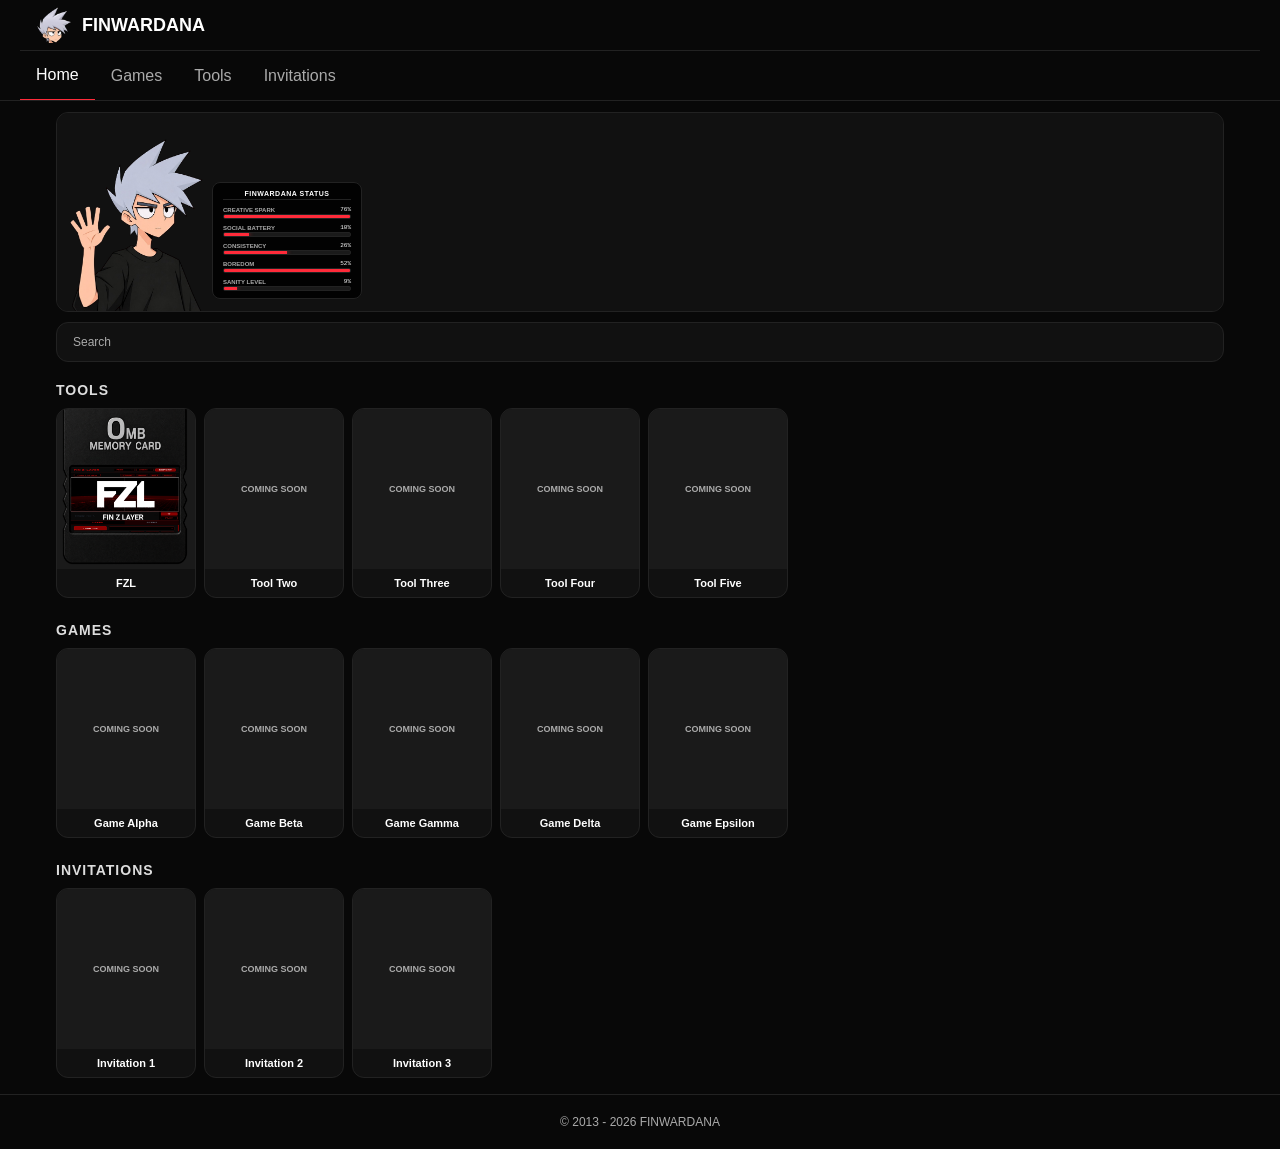
<file: index.html>
<!DOCTYPE html>
<html lang="id">
<head>
    <meta charset="UTF-8">
    <meta name="viewport" content="width=device-width, initial-scale=1.0">
    <title>FINWARDANA</title>
    <!-- Pastikan jalur file CSS ini benar -->
    <link rel="stylesheet" href="css/style.css">
</head>
<body>

    <!-- Container Header (Dimuat otomatis oleh layout.js) -->
    <div id="header"></div>

    <!-- Konten Utama -->
    <main class="section">
        
        <!-- Hero Banner & Tombol Search -->
        <div class="hero-container">
            <div class="hero">
                <!-- Background Hero Polos (Abu-abu / Surface) -->
                <div class="hero-bg"></div>
                
                <!-- Karakter Terpisah di Kiri (Ukurannya pas di dalam banner) -->
                <img src="assets/img/character.png" alt="Character" class="hero-character">
                
                <!-- 5 Status Bars di Sebelah Kanan Karakter -->
                <div class="status-bars-container">
                    <div class="status-title">FINWARDANA STATUS</div>
                    
                    <!-- 1. Creative Spark -->
                    <div class="status-item">
                        <div class="status-info">
                            <span class="status-label">CREATIVE SPARK</span>
                            <span class="status-value">100%</span>
                        </div>
                        <div class="bar-frame">
                            <div class="bar-fill creative-fill" style="width: 100%;"></div>
                        </div>
                    </div>

                    <!-- 2. Social Battery -->
                    <div class="status-item">
                        <div class="status-info">
                            <span class="status-label">SOCIAL BATTERY</span>
                            <span class="status-value">15%</span>
                        </div>
                        <div class="bar-frame">
                            <div class="bar-fill energy-fill" style="width: 15%;"></div>
                        </div>
                    </div>

                    <!-- 3. Consistency -->
                    <div class="status-item">
                        <div class="status-info">
                            <span class="status-label">CONSISTENCY</span>
                            <span class="status-value">30%</span>
                        </div>
                        <div class="bar-frame">
                            <div class="bar-fill consistency-fill" style="width: 30%;"></div>
                        </div>
                    </div>

                    <!-- 4. Boredom -->
                    <div class="status-item">
                        <div class="status-info">
                            <span class="status-label">BOREDOM</span>
                            <span class="status-value">85%</span>
                        </div>
                        <div class="bar-frame">
                            <div class="bar-fill boredom-fill" style="width: 85%;"></div>
                        </div>
                    </div>

                    <!-- 5. Sanity Level -->
                    <div class="status-item">
                        <div class="status-info">
                            <span class="status-label">SANITY LEVEL</span>
                            <span class="status-value">90%</span>
                        </div>
                        <div class="bar-frame">
                            <div class="bar-fill sanity-fill" style="width: 90%;"></div>
                        </div>
                    </div>
                </div>
            </div>

            <!-- Kotak Search Bar -->
            <div class="search-box">
                <input type="text" placeholder="Search" id="search-input">
            </div>
        </div>

        <!-- Tools -->
        <h2 class="section-title">TOOLS</h2>
        <div id="tools-slider" class="slider"></div>

        <!-- Games -->
        <h2 class="section-title">GAMES</h2>
        <div id="games-slider" class="slider"></div>

        <!-- Invitations -->
        <h2 class="section-title">INVITATIONS</h2>
        <div id="invitations-slider" class="slider"></div>

    </main>

    <!-- Container Footer (Dimuat otomatis oleh layout.js) -->
    <div id="footer"></div>

    <!-- Script JavaScript -->
    <script src="js/layout.js"></script>
    <script src="js/main.js"></script>
</body>
</html>
</file>
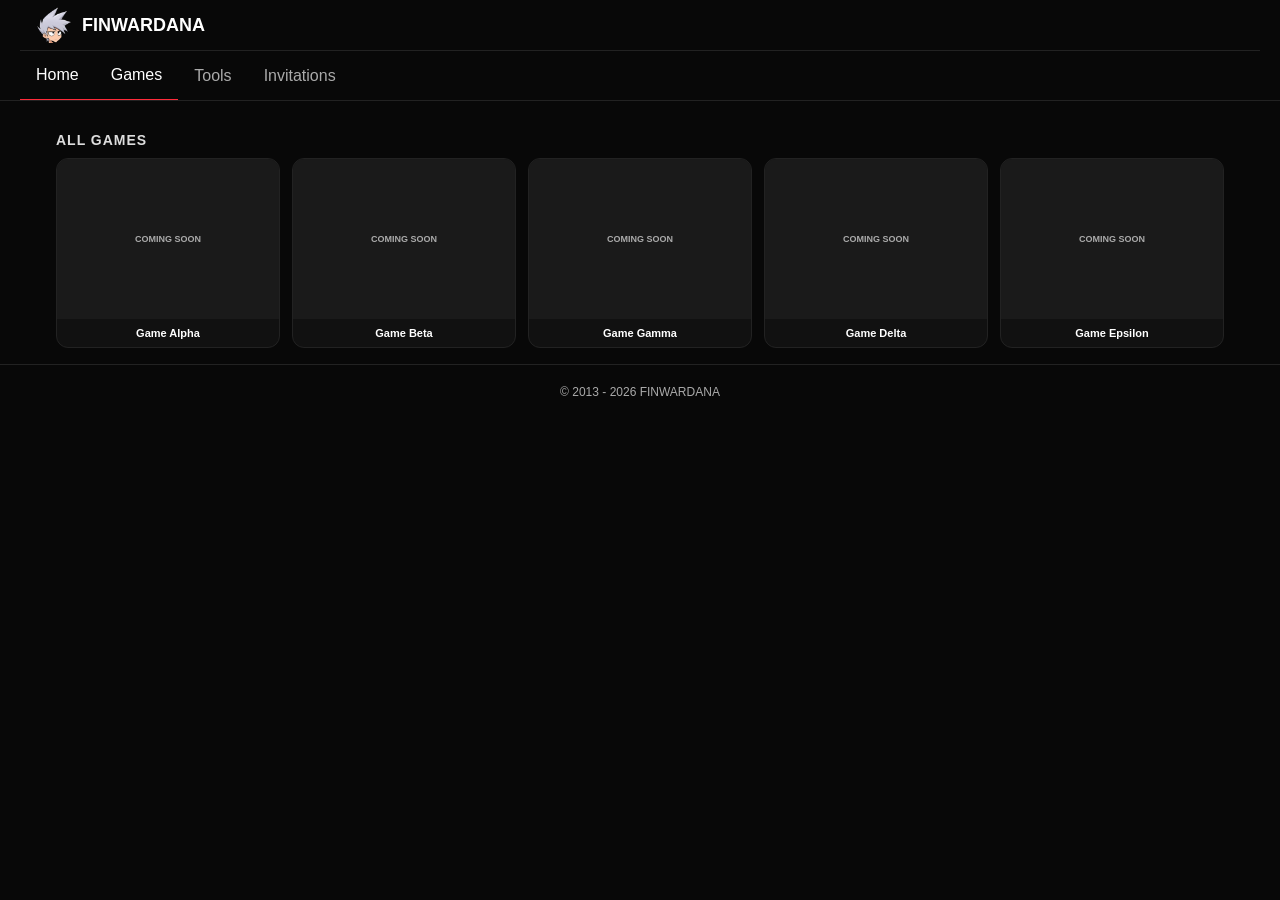
<file: games/index.html>
<!DOCTYPE html>
<html lang="id">
<head>
<meta charset="UTF-8">
<meta name="viewport" content="width=device-width, initial-scale=1.0">
<title>Games - FINWARDANA</title>

<link rel="stylesheet" href="../css/style.css">

</head>
<body>

<!-- HEADER GLOBAL (Otomatis dirender oleh layout.js) -->
<div id="header"></div>

<section class="section">

<h2 class="section-title">
ALL GAMES
</h2>

<div id="games-list" class="slider"></div>

</section>

<!-- FOOTER GLOBAL (Otomatis dirender oleh layout.js) -->
<div id="footer"></div>

<!-- Panggil layout.js terlebih dahulu sebelum main.js -->
<script src="../js/layout.js"></script>
<script src="../js/main.js"></script>

</body>
</html>
</file>
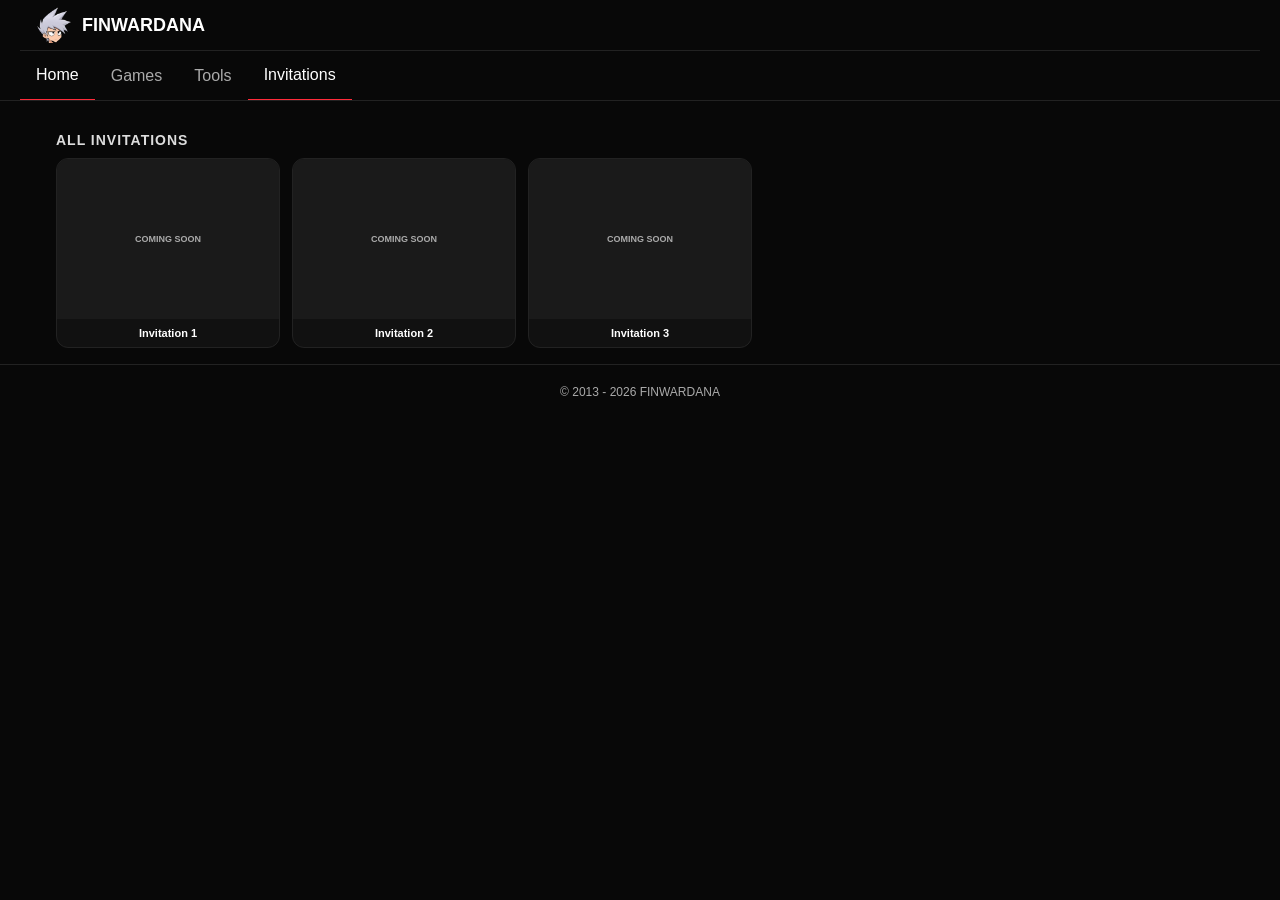
<file: invitations/index.html>
<!DOCTYPE html>
<html lang="id">
<head>
<meta charset="UTF-8">
<meta name="viewport" content="width=device-width, initial-scale=1.0">
<title>Invitations - FINWARDANA</title>

<link rel="stylesheet" href="../css/style.css">

</head>
<body>

<!-- HEADER GLOBAL (Otomatis dirender oleh layout.js) -->
<div id="header"></div>

<section class="section">

<h2 class="section-title">
ALL INVITATIONS
</h2>

<div id="invitations-list" class="slider"></div>

</section>

<!-- FOOTER GLOBAL (Otomatis dirender oleh layout.js) -->
<div id="footer"></div>

<!-- Panggil layout.js terlebih dahulu sebelum main.js -->
<script src="../js/layout.js"></script>
<script src="../js/main.js"></script>

</body>
</html>
</file>
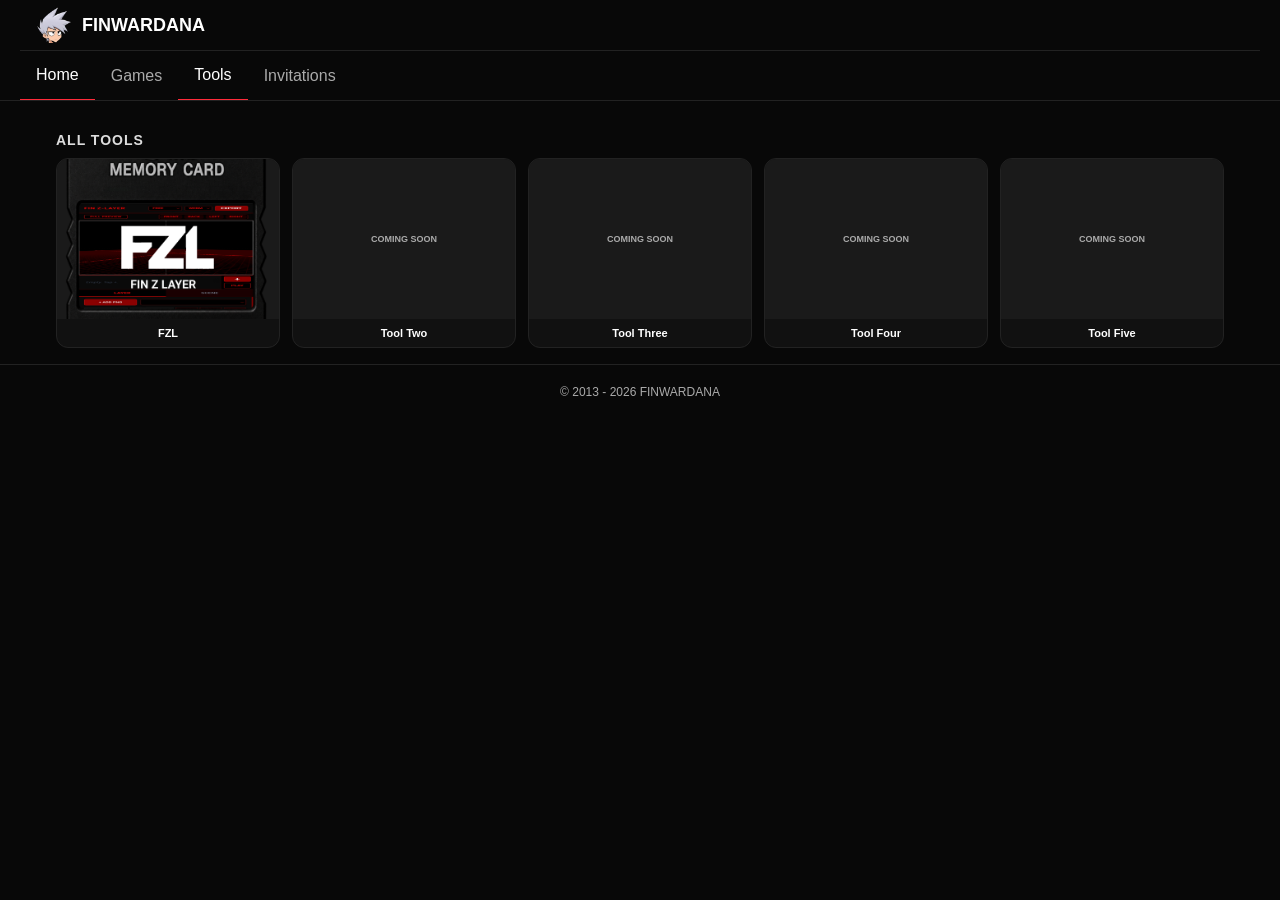
<file: tools/index.html>
<!DOCTYPE html>
<html lang="id">
<head>
<meta charset="UTF-8">
<meta name="viewport" content="width=device-width, initial-scale=1.0">
<title>Tools - FINWARDANA</title>

<link rel="stylesheet" href="../css/style.css">

</head>
<body>

<!-- HEADER GLOBAL (Otomatis dirender oleh layout.js) -->
<div id="header"></div>

<section class="section">

<h2 class="section-title">
ALL TOOLS
</h2>

<div id="tools-list" class="slider"></div>

</section>

<!-- FOOTER GLOBAL (Otomatis dirender oleh layout.js) -->
<div id="footer"></div>

<!-- Panggil layout.js terlebih dahulu sebelum main.js -->
<script src="../js/layout.js"></script>
<script src="../js/main.js"></script>

</body>
</html>
</file>
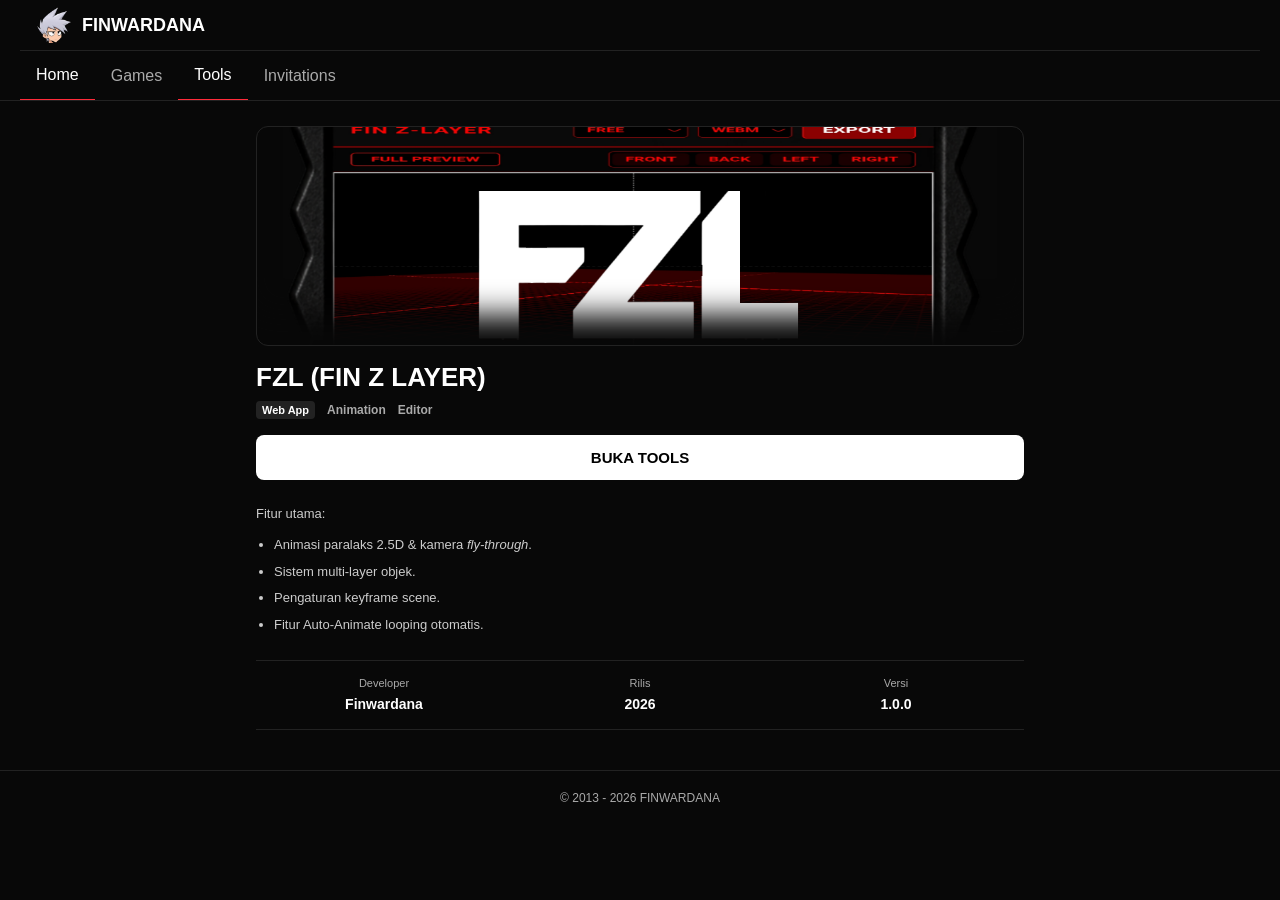
<file: tools/fin-z-layer/index.html>
<!DOCTYPE html>
<html lang="id">
<head>
    <meta charset="UTF-8">
    <meta name="viewport" content="width=device-width, initial-scale=1.0">
    <title>Fin Z Layer (FZL)</title>
    <link rel="stylesheet" href="../../css/style.css">
    
    <style>
        .detail-container {
            padding: 16px;
            max-width: 800px;
            margin: auto;
            margin-top: 10px; 
        }

        .hero-backdrop {
            width: 100%;
            height: 220px; /* Ukuran banner diperkecil agar pas dan tidak terlalu panjang ke bawah */
            border-radius: 12px;
            background-image: url('thumb.webp'); 
            background-size: cover;
            background-position: center;
            margin-bottom: 16px;
            box-shadow: inset 0 -40px 30px -10px var(--bg); 
            border: 1px solid var(--border);
        }

        .detail-title {
            font-size: 26px;
            font-weight: 900;
            margin-bottom: 8px;
            text-transform: uppercase;
        }

        .detail-meta {
            display: flex;
            align-items: center;
            gap: 12px;
            font-size: 12px;
            font-weight: bold;
            color: var(--text-muted);
            margin-bottom: 16px;
        }

        .meta-badge {
            background: #222;
            color: #fff;
            padding: 3px 6px;
            border-radius: 4px;
            font-size: 11px;
        }

        .btn-primary {
            display: flex;
            justify-content: center;
            align-items: center;
            width: 100%;
            background: #fff;
            color: #000;
            padding: 14px;
            border-radius: 8px;
            font-size: 15px;
            font-weight: 900;
            margin-bottom: 24px;
            transition: 0.2s;
        }

        .btn-primary:active {
            background: #ccc;
        }

        .detail-desc {
            font-size: 13px;
            line-height: 1.6;
            color: #ccc;
            margin-bottom: 24px;
        }

        .detail-stats {
            display: flex;
            border-top: 1px solid var(--border);
            border-bottom: 1px solid var(--border);
            padding: 16px 0;
            margin-bottom: 24px;
        }

        .stat-box {
            flex: 1;
            text-align: center;
        }

        .stat-box span {
            display: block;
            font-size: 11px;
            color: var(--text-muted);
            margin-bottom: 6px;
        }

        .stat-box strong {
            font-size: 14px;
            font-weight: 900;
        }
    </style>
</head>
<body>

    <!-- Header & Navbar -->
    <div id="header"></div>

    <div class="detail-container">
        <!-- Banner -->
        <div class="hero-backdrop"></div>

        <h1 class="detail-title">FZL (FIN Z LAYER)</h1>
        <div class="detail-meta">
            <span class="meta-badge">Web App</span>
            <span>Animation</span>
            <span>Editor</span>
        </div>

        <a href="play/" class="btn-primary">
            BUKA TOOLS
        </a>

        <!-- Deskripsi Tools -->
        <div class="detail-desc">
            <p style="margin-bottom: 10px;">Fitur utama:</p>
            <ul style="padding-left: 18px; display: flex; flex-direction: column; gap: 6px;">
                <li>Animasi paralaks 2.5D & kamera <em>fly-through</em>.</li>
                <li>Sistem multi-layer objek.</li>
                <li>Pengaturan keyframe scene.</li>
                <li>Fitur Auto-Animate looping otomatis.</li>
            </ul>
        </div>

        <!-- Info Statistik & Developer -->
        <div class="detail-stats">
            <div class="stat-box">
                <span>Developer</span>
                <strong>Finwardana</strong>
            </div>
            <div class="stat-box">
                <span>Rilis</span>
                <strong>2026</strong>
            </div>
            <div class="stat-box">
                <span>Versi</span>
                <strong>1.0.0</strong>
            </div>
        </div>
    </div>

    <!-- Footer -->
    <div id="footer"></div>

    <!-- Script Global -->
    <script src="../../js/layout.js"></script>
    <script src="../../js/main.js"></script>

</body>
</html>
</file>
<file: css/style.css>
/* ========================================
   FINWARDANA THEME
======================================== */

:root{
    --bg:#080808;
    --surface:#111;
    --border:#222;
    --text:#fff;
    --text-muted:#aaa;
    --accent:#ff2b3a;

    --radius:12px;
    --header-mobile:100px;
    --header-desktop:76px;
}

/* ========================================
   RESET
======================================== */

*{
    margin:0;
    padding:0;
    box-sizing:border-box;
}

/* ========================================
   BODY
======================================== */

body{
    font-family:Arial,sans-serif;
    background:var(--bg);
    color:var(--text);
    padding-top:var(--header-mobile);
    overflow-x:hidden;
}

a{
    text-decoration:none;
    color:inherit;
}

img{
    display:block;
    max-width:100%;
}

/* ========================================
   HEADER
======================================== */

.header{
    position:fixed;
    top:0;
    left:0;
    width:100%;
    background:var(--bg);
    border-bottom:1px solid var(--border);
    z-index:9999;
}

.logo-bar{
    height:50px;
    display:flex;
    align-items:center;
    gap:10px;
    padding:0 16px;
    font-size:18px;
    font-weight:900;
}

.logo-icon{
    width:36px;
    height:36px;
    object-fit:contain;
}

/* ========================================
   NAVBAR
======================================== */

.navbar{
    height:50px;
    display:flex;
    overflow-x:auto;
    white-space:nowrap;
    border-top:1px solid var(--border);
    scrollbar-width:none;
}

.navbar::-webkit-scrollbar{
    display:none;
}

.navbar a{
    padding:0 16px;
    height:50px;
    display:flex;
    align-items:center;
    color:var(--text-muted);
    transition:.2s;
}

.navbar a:hover{
    color:var(--text);
}

.navbar a.active{
    color:var(--text);
    border-bottom:2px solid var(--accent);
}

/* ========================================
   HERO BANNER & KARAKTER TERPISAH
======================================== */

.hero-container {
    padding: 0;
    width: 100%;
    position: relative;
}

.hero{
    position: relative;
    height: 140px;
    width: 100%;
    border-radius: var(--radius);
    overflow: hidden;
    border: 1px solid var(--border);
    background: var(--surface);
}

/* Background polos hero */
.hero-bg {
    position: absolute;
    top: 0;
    left: 0;
    width: 100%;
    height: 100%;
    background: var(--surface);
    z-index: 1;
}

/* CHARACTER */
.hero-character {
    position: absolute;
    left: 10px;
    bottom: 0;
    height: 125px;
    width: auto;
    object-fit: contain;
    object-position: bottom left;
    z-index: 2;
}

/* STATUS BARS (Disesuaikan untuk 5 bar agar pas & rapi) */
.status-bars-container {
    position: absolute;
    left: 125px;
    bottom: 10px;
    top: auto;
    transform: none;
    display: flex;
    flex-direction: column;
    gap: 3px;
    background: rgba(0, 0, 0, 0.85);
    border: 1px solid var(--border);
    border-radius: 8px;
    padding: 5px 8px;
    backdrop-filter: blur(4px);
    z-index: 3;
    width: 118px;
}

.status-title {
    font-family: Arial, sans-serif;
    font-size: 5.5px;
    font-weight: 900;
    color: var(--text);
    text-align: center;
    letter-spacing: 0.5px;
    margin-bottom: 1px;
    border-bottom: 1px solid var(--border);
    padding-bottom: 2px;
}

.status-item {
    display: flex;
    flex-direction: column;
    gap: 1px;
}

.status-info {
    display: flex;
    justify-content: space-between;
    align-items: center;
}

.status-label {
    font-family: Arial, sans-serif;
    font-size: 4.5px;
    font-weight: 700;
    color: var(--text-muted);
}

.status-value {
    font-size: 4.5px;
    font-family: monospace;
    color: var(--text);
}

.bar-frame {
    width: 100%;
    height: 3.5px;
    background: #1a1a1a;
    border: 1px solid var(--border);
    border-radius: 2px;
    overflow: hidden;
}

.bar-fill {
    height: 100%;
    width: 0%;
    transition: width 1.5s ease-in-out;
}

/* Warna Masing-masing Bar (Semua jadi Merah Neon) */
.creative-fill,
.energy-fill,
.consistency-fill,
.boredom-fill,
.sanity-fill {
    background: #ff2b3a;
    box-shadow: 0 0 5px rgba(255, 43, 58, 0.8);
}

/* SEARCH BAR */
.search-box {
    margin-top: 10px;
    width: 100%;
}

.search-box input {
    width: 100%;
    background: var(--surface);
    border: 1px solid var(--border);
    border-radius: var(--radius);
    padding: 12px 16px;
    font-size: 12px;
    color: var(--text);
    outline: none;
    box-shadow: none;
    transition: 0.2s;
}

.search-box input:focus {
    border-color: var(--border);
    box-shadow: none;
}

.search-box input::placeholder {
    color: var(--text-muted);
}

/* ========================================
   SECTION
======================================== */

.section{
    padding: 12px 16px;
    max-width: 1200px;
    margin: 0 auto;
}

.section-title{
    font-size: 14px;
    font-weight: 900;
    letter-spacing: 1px;
    margin-top: 20px;
    margin-bottom: 10px;
    color: #ddd;
}

/* ========================================
   SLIDER (KHUSUS HOME)
======================================== */

.section > .slider {
    display: flex;
    gap: 8px;
    overflow-x: auto;
    padding-bottom: 4px;
    scrollbar-width: none;
}

.section > .slider::-webkit-scrollbar {
    display: none;
}

/* ========================================
   CARD & THUMBNAIL STYLE
======================================== */

.card {
    background: var(--surface);
    border: 1px solid var(--border);
    border-radius: var(--radius);
    overflow: hidden;
    display: flex;
    flex-direction: column;
    text-decoration: none;
    
    transform: none !important;
    -webkit-tap-highlight-color: transparent;
}

/* Ukuran kartu khusus untuk Home (Slider) */
.section > .slider .card {
    flex: 0 0 110px;
    width: 110px;
}

.thumb {
    width: 100%;
    height: 130px;
    background-size: cover;
    background-position: center;
    background-color: #1a1a1a;
    
    display: flex;
    align-items: center;
    justify-content: center;
    color: var(--text-muted);
    font-size: 9px;
    font-weight: bold;
    text-align: center;
    text-transform: uppercase;
    
    transition: filter 0.15s ease;
}

.card:active .thumb {
    filter: brightness(0.7);
}

.card h3 {
    font-size: 11px;
    font-weight: 700;
    color: var(--text);
    padding: 8px;
    white-space: nowrap;
    overflow: hidden;
    text-overflow: ellipsis;
    text-align: center;
}

/* ========================================
   FOOTER
======================================== */

footer {
    text-align: center;
    padding: 20px;
    color: var(--text-muted);
    font-size: 12px;
    border-top: 1px solid var(--border);
}

/* ========================================
   GRID LIST KE BAWAH (Halaman Games, Tools, Invitations)
======================================== */
#games-list, 
#tools-list, 
#invitations-list {
    display: grid !important;
    grid-template-columns: repeat(3, 1fr) !important;
    gap: 8px !important;
    overflow-x: visible !important;
}

#games-list .card, 
#tools-list .card, 
#invitations-list .card {
    width: 100% !important;
    flex: unset !important;
}

/* ========================================
   RESPONSIVE DESIGN UNTUK LAYAR PC / LAPTOP (FULL-WIDTH)
======================================== */
@media (min-width: 768px) {
    .header {
        padding: 0 20px;
    }

    .hero {
        height: 200px;
    }

    .hero-character {
        height: 180px;
    }

    .status-bars-container {
        left: 155px;
        bottom: 12px;
        width: 150px;
        padding: 7px 10px;
        gap: 5px;
    }

    .status-title {
        font-size: 7px;
    }

    .status-label, .status-value {
        font-size: 6px;
    }

    .bar-frame {
        height: 5px;
    }

    .section > .slider .card {
        flex: 0 0 140px;
        width: 140px;
    }

    .thumb {
        height: 160px;
    }

    #games-list, 
    #tools-list, 
    #invitations-list {
        grid-template-columns: repeat(5, 1fr) !important;
        gap: 12px !important;
    }
}
</file>
